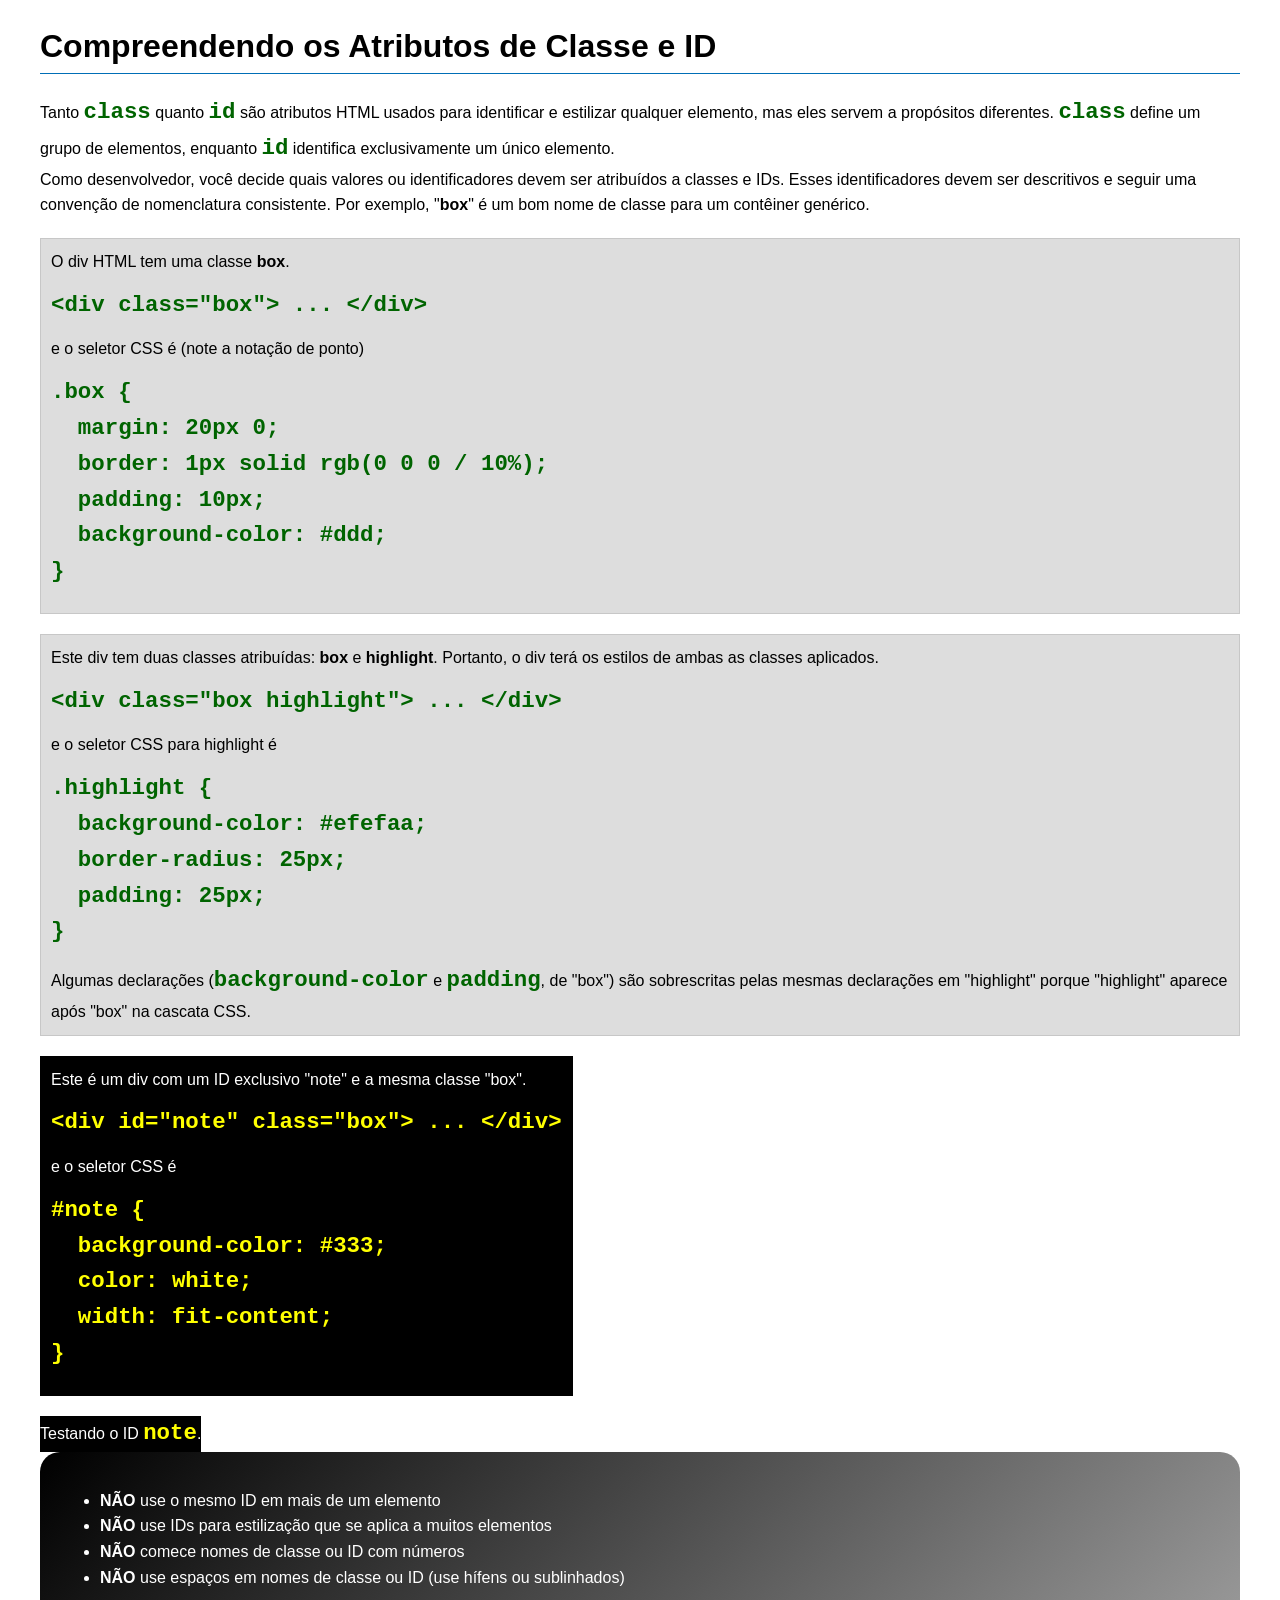
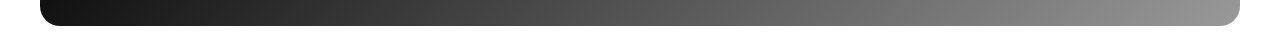
<file: semana03/classe-e-id.html>
<!DOCTYPE html>
<html lang="pt-br">

<head>
    <meta charset="UTF-8">
    <meta name="viewport" content="width=device-width, initial-scale=1.0">
    <title>Atributos de Classe vs ID</title>
    <link rel="stylesheet" href="estilos/classe-e-id.css">
</head>

<body>
    <h1>Compreendendo os Atributos de Classe e ID</h1>
    <p>Tanto <code>class</code> quanto <code>id</code> são atributos HTML usados para identificar e
        estilizar qualquer
        elemento, mas eles servem a propósitos diferentes. <code>class</code> define um grupo de
        elementos, enquanto
        <code>id</code> identifica exclusivamente um único elemento.
    </p>
    <p>Como desenvolvedor, você decide quais valores ou identificadores devem ser atribuídos a
        classes e IDs. Esses
        identificadores devem ser descritivos e seguir uma convenção de nomenclatura consistente.
        Por exemplo,
        "<strong>box</strong>" é um bom nome de classe para um contêiner genérico.</p>
    <div class="box">
        <p>O div HTML tem uma classe <strong>box</strong>.</p>
        <pre><code class="html">&lt;div class="box"&gt; ... &lt;/div&gt;</code></pre>
        e o seletor CSS é (note a notação de ponto)
        <pre><code class="css">.box {
  margin: 20px 0;
  border: 1px solid rgb(0 0 0 / 10%);
  padding: 10px;
  background-color: #ddd; 
}</code></pre>
    </div>

    <div class="box">
        <p>Este div tem duas classes atribuídas: <strong>box</strong> e <strong>highlight</strong>.
            Portanto, o div terá
            os estilos de ambas as classes aplicados.</p>
        <pre><code class="html">&lt;div class="box highlight"&gt; ... &lt;/div&gt;</code></pre>
        e o seletor CSS para highlight é
        <pre><code class="css">.highlight {
  background-color: #efefaa;
  border-radius: 25px;
  padding: 25px;
}</code></pre>
        <p>Algumas declarações (<code>background-color</code> e <code>padding</code>, de "box") são
            sobrescritas pelas
            mesmas declarações em "highlight" porque "highlight" aparece após "box" na cascata CSS.
        </p>
    </div>

    <div id="note" class="box">
        <p>Este é um div com um ID exclusivo "note" e a mesma classe "box".</p>
        <pre><code class="html">&lt;div id="note" class="box"&gt; ... &lt;/div&gt;</code></pre>
        e o seletor CSS é
        <pre><code class="css">#note {
  background-color: #333;
  color: white;
  width: fit-content;
}</code></pre>
    </div>

    <div id="note">
        <p>Testando o ID <code>note</code>.</p>
    </div>

    <section id="melhor-pratica">
        <ul>
            <li><strong>NÃO</strong> use o mesmo ID em mais de um elemento</li>
            <li><strong>NÃO</strong> use IDs para estilização que se aplica a muitos elementos</li>
            <li><strong>NÃO</strong> comece nomes de classe ou ID com números</li>
            <li><strong>NÃO</strong> use espaços em nomes de classe ou ID (use hífens ou
                sublinhados)</li>
        </ul>
    </section>

    <br>

</body>

</html>
</file>
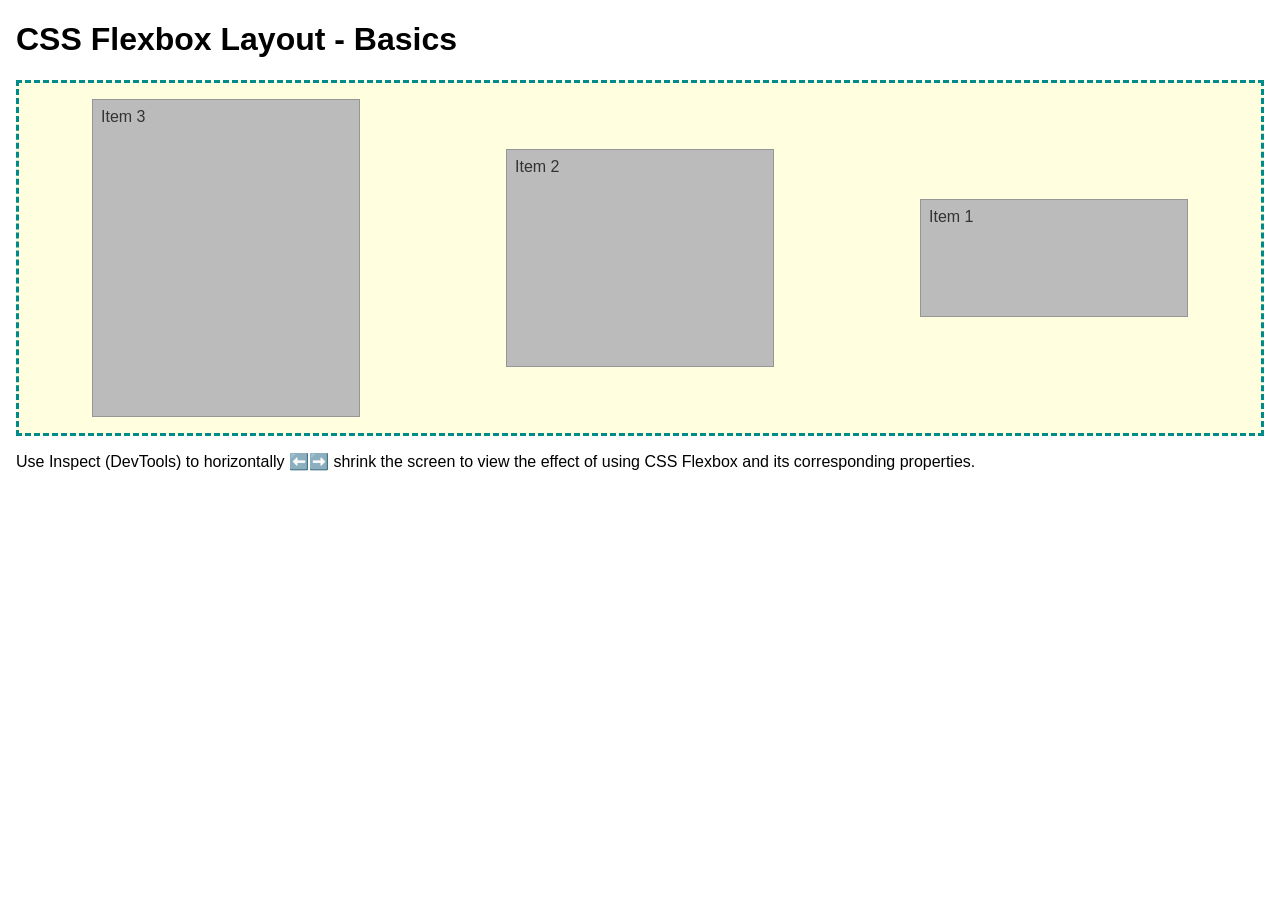
<file: semana04/layout-flexbox.html>
<!DOCTYPE html>
<html lang="en">

<head>
    <meta charset="UTF-8">
    <meta name="viewport" content="width=device-width, initial-scale=1.0">
    <title>CSS Flexbox Layout - Basics</title>
    <link rel="stylesheet" href="estilos/flexbox.css">
</head>

<body>
    <main>
        <h1>CSS Flexbox Layout - Basics</h1>
        <div class="flex-container">
            <div class="flex-item item1">Item 1</div>
            <div class="flex-item item2">Item 2</div>
            <div class="flex-item item3">Item 3</div>
        </div>
        <p>Use Inspect (DevTools) to horizontally ⬅️➡️ shrink the screen to view the effect of using
            CSS Flexbox and its corresponding properties.</p>
    </main>
</body>

</html>
</file>
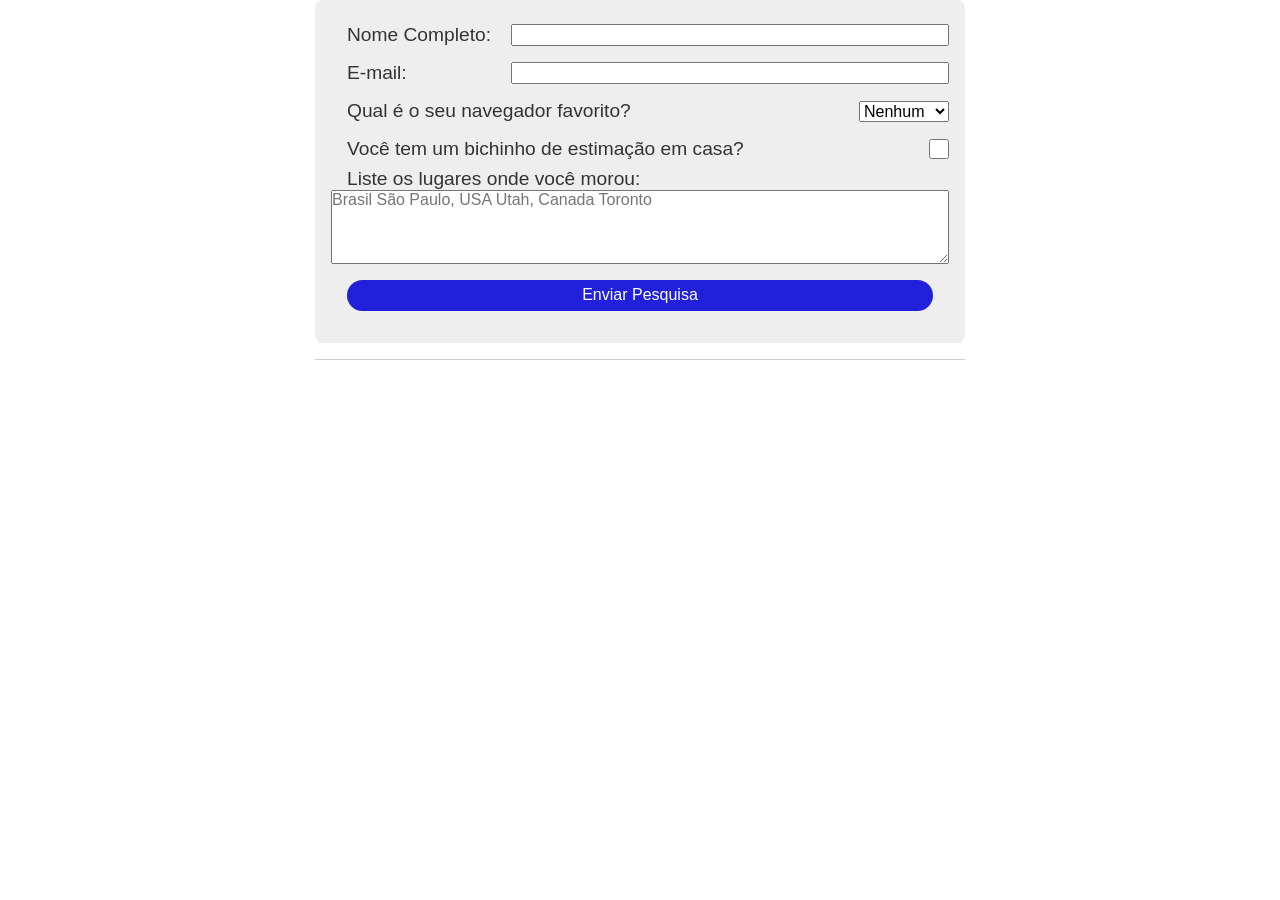
<file: semana05/formulario-pesquisa.html>
<!DOCTYPE html>
<html lang="pt-br">

<head>
    <meta charset="UTF-8">
    <meta name="viewport" content="width=device-width, initial-scale=1.0">
    <title>Formulário de pesquisa</title>
    <link rel="stylesheet" href="estilos/formulario-pesquisa.css">
</head>

<body>
    <header></header>
    <main>
        <form>

            <div class="item-formulario coluna2">
                <label for="nome-completo">Nome Completo:</label>
                <input type="text" name="nome-completo" id="nome-completo" required>
            </div>

            <div class="item-formulario coluna2">
                <label for="email-do-usuario">E-mail:</label>
                <input type="email" name="email-do-usuario" id="email-do-usuario" required>
            </div>

            <div class="item-formulario coluna1">
                <label for="navegador">Qual é o seu navegador favorito?</label>
                <select name="navegador" id="navegador" required>
                    <option value="" selected disabled>Nenhum</option>
                    <option value="1">Chrome</option>
                    <option value="2">Edge</option>
                    <option value="3">Safari</option>
                    <option value="4">DuckDuckGo</option>
                    <option value="5">Brave</option>
                </select>
            </div>

            <div class="item-formulario coluna1">
                <label for="pet">Você tem um bichinho de estimação em
                    casa?</label>
                <input type="checkbox" name="pet" id="pet">
            </div>

            <div class="item-formulario">
                <label for="feedback">Liste os lugares onde você morou:</label>
                <textarea name="feedback" id="feedback" rows="4"
                  placeholder="Brasil São Paulo, USA Utah, Canada Toronto"></textarea>
            </div>

            <button type="submit">Enviar Pesquisa</button>
        </form>
    </main>
    <footer></footer>
</body>

</html>
</file>
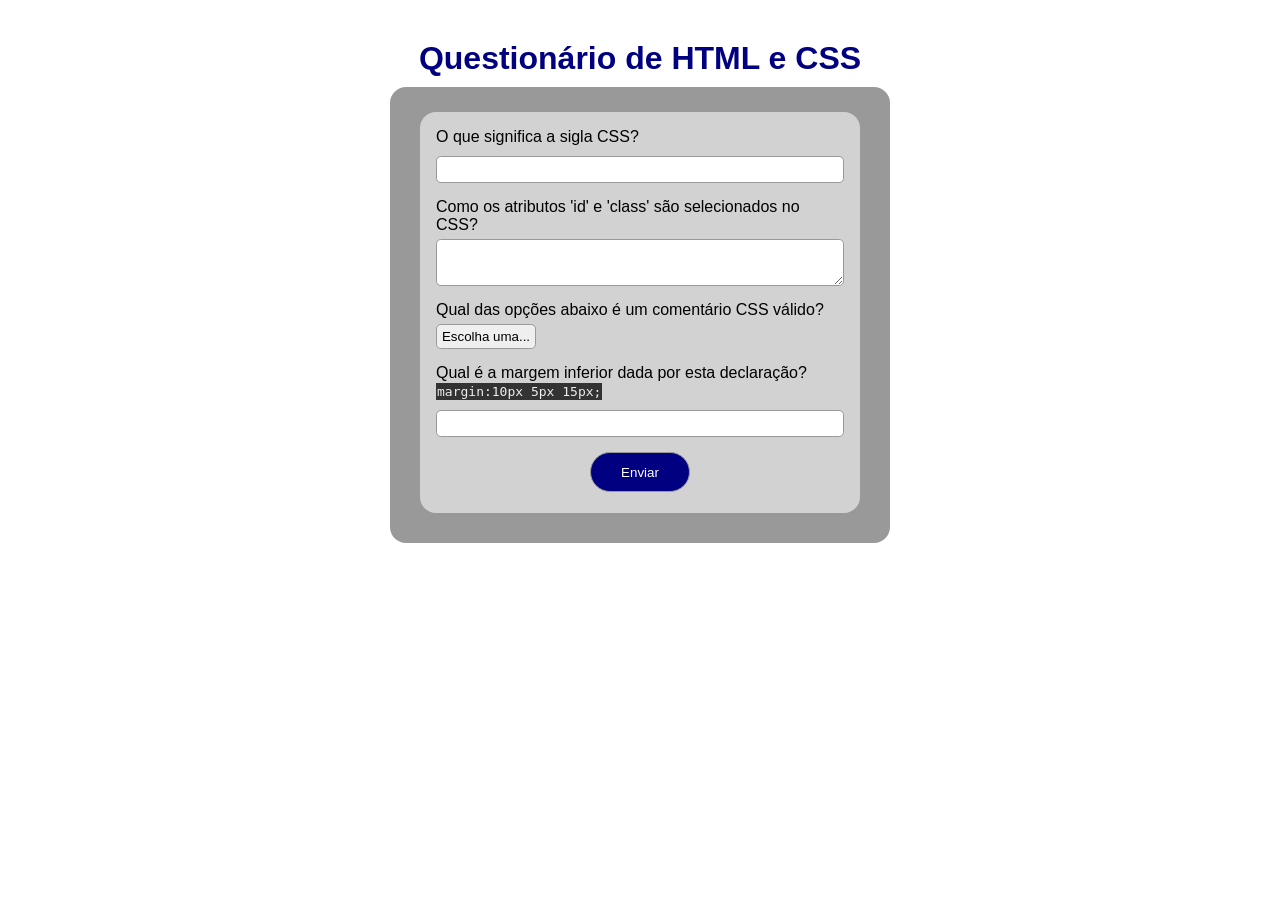
<file: semana05/questionario.html>
<!DOCTYPE html>
<html lang="pt-br">

<head>
    <meta charset="UTF-8">
    <meta name="viewport" content="width=device-width, initial-scale=1.0">
    <title>Questionário</title>
    <link rel="stylesheet" href="estilos/questionario.css">
</head>

<body>
    <header>
        <h1>Questionário de HTML e CSS</h1>
    </header>
    <main>
        <form>
            <div>
                <label>O que significa a sigla CSS?<input type="text" name="q1" id="q1"
                      required></label>
                <label for="q2">Como os atributos 'id' e 'class' são selecionados no CSS?</label>
                <textarea name="q2" id="q2" rows="3"></textarea>
                <label for="q3">Qual das opções abaixo é um comentário CSS válido?</label>
                <select name="q3" id="q3" required>
                    <option value="" selected disabled>Escolha uma...</option>
                    <option value="1">/* Este é um comentário CSS */</option>
                    <option value="2">// Este é um comentário CSS</option>
                    <option value="3">&lt;!-- Este é um comentário CSS --&gt;</option>
                </select>
                <label>Qual é a margem inferior dada por esta declaração?
                    <code>margin:10px 5px 15px;</code><input type="number" name="q4"
                      id="q4"></label>
                <button type="submit">Enviar</button>
            </div>
        </form>
    </main>
    <footer></footer>
</body>

</html>
</file>
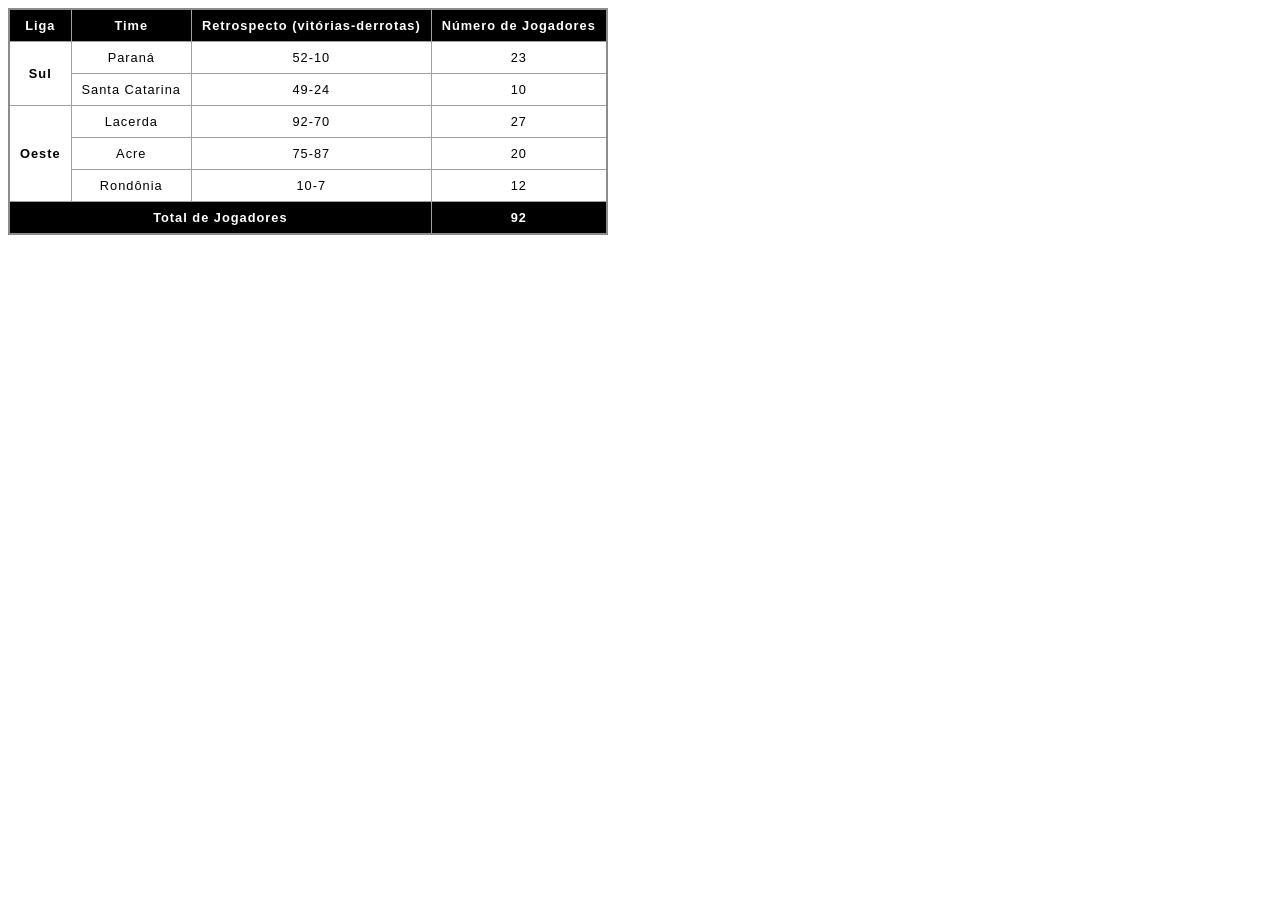
<file: semana05/tabela.html>
<!DOCTYPE html>
<html lang="pt-br">

<head>
    <meta charset="UTF-8">
    <meta name="viewport" content="width=device-width, initial-scale=1.0">
    <title>Exercício de tabela</title>
    <link rel="stylesheet" href="estilos/tabela.css">
</head>

<body>
    <table>
        <thead>
            <tr>
                <th>Liga</th>
                <th>Time</th>
                <th>Retrospecto (vitórias-derrotas)</th>
                <th>Número de Jogadores</th>
            </tr>
        </thead>
        <tbody>
            <tr>
                <th rowspan="2">Sul</th>
                <td>Paraná</td>
                <td>52-10</td>
                <td>23</td>
            </tr>
            <tr>
                <td>Santa Catarina</td>
                <td>49-24</td>
                <td>10</td>
            </tr>
            <tr>
                <th rowspan="3">Oeste</th>
                <td>Lacerda</td>
                <td>92-70</td>
                <td>27</td>
            </tr>
            <tr>
                <td>Acre</td>
                <td>75-87</td>
                <td>20</td>
            </tr>
            <tr>
                <td>Rondônia</td>
                <td>10-7</td>
                <td>12</td>
            </tr>
        </tbody>
        <tfoot>
            <tr>
                <th colspan="3">Total de Jogadores</th>
                <td>92</td>
            </tr>
        </tfoot>
    </table>

</body>

</html>
</file>
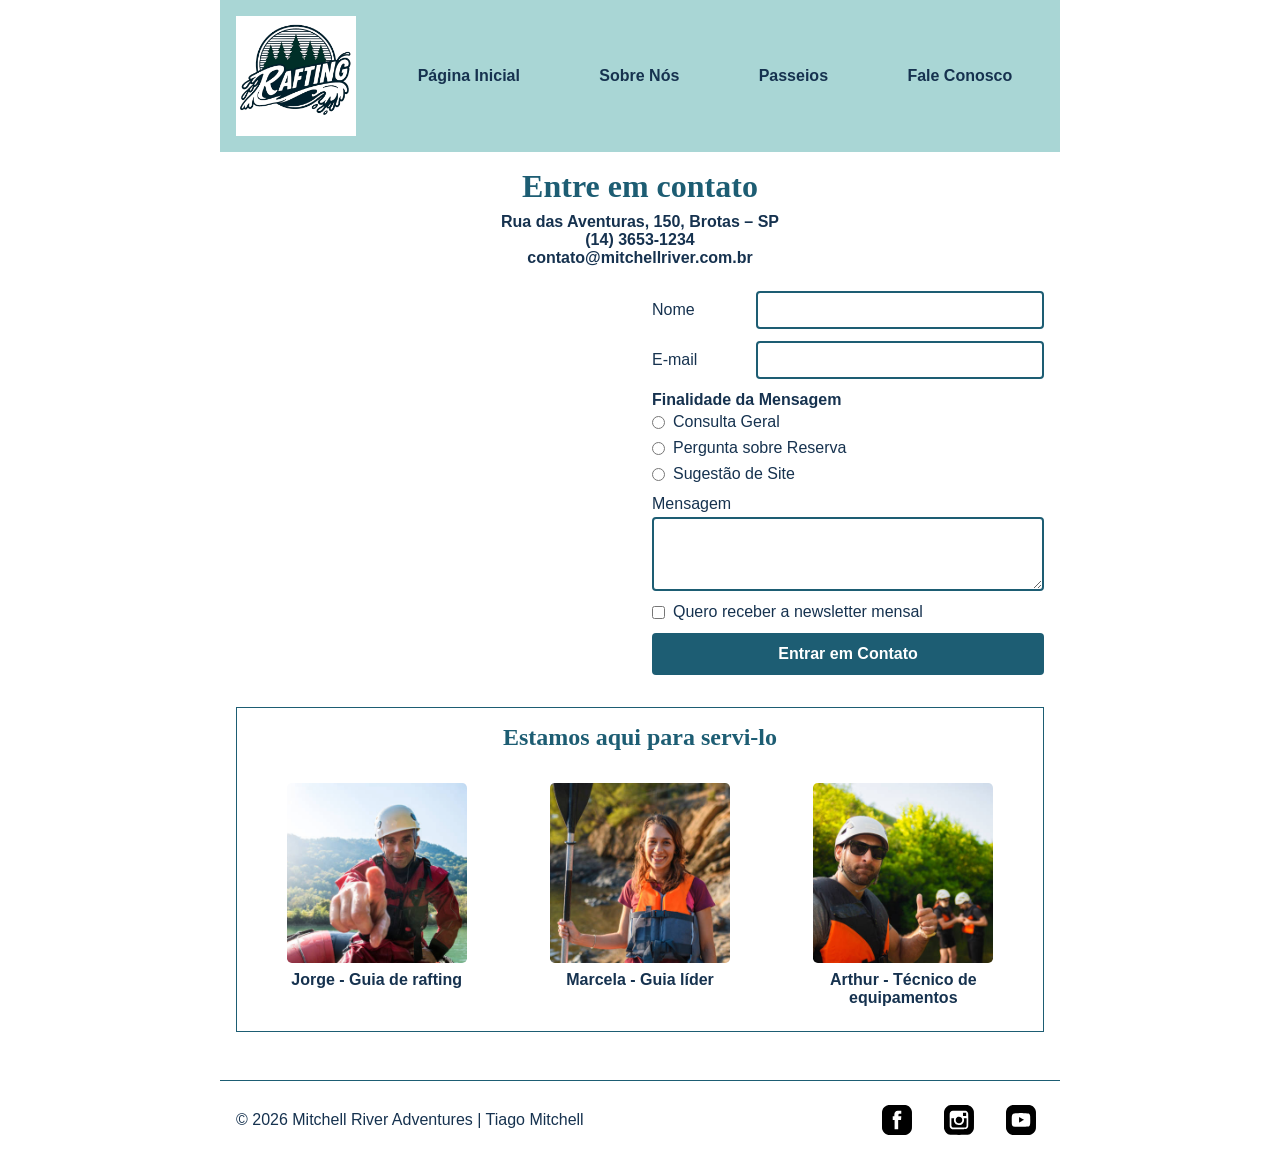
<file: wwr/contato.html>
<!DOCTYPE html>
<html lang="pt-br">

<head>
    <meta charset="UTF-8">
    <meta name="viewport" content="width=device-width, initial-scale=1.0">
    <meta name="description"
      content="Entre em contato com a Mitchell River Adventures para tirar dúvidas sobre nossas aventuras de rafting, reservas e serviços. Estamos prontos para ajudar!">
    <meta name="author" content="Tiago Mitchell">
    <title>Fale Conosco | Mitchell River Adventures</title>

    <link rel="stylesheet" href="estilos/rafting.css">
</head>

<body>
    <header>
        <img src="imagens/z-rapids-trees.png" alt="Logotipo de Mitchell River Adventures">

        <nav>
            <a href="index.html">Página Inicial</a>
            <a href="sobre.html">Sobre Nós</a>
            <a href="passeios.html">Passeios</a>
            <a href="contato.html">Fale Conosco</a>
        </nav>
    </header>

    <main>
        <h1>Entre em contato</h1>
        <div class="contato-info">
            <p><strong>Rua das Aventuras, 150, Brotas – SP</strong></p>
            <p><strong>(14) 3653-1234</strong></p>
            <p><strong>contato@mitchellriver.com.br</strong></p>
        </div>

        <div class="contato-layout">
            <iframe
              src="https://www.google.com/maps/embed?pb=!1m18!1m12!1m3!1d29535.14757932015!2d-48.14868000393229!3d-22.282025750744232!2m3!1f0!2f0!3f0!3m2!1i1024!2i768!4f13.1!3m3!1m2!1s0x94c779b1ef54476b%3A0x53ea79d1218530bb!2sBrotas%2C%20SP%2C%2017380-000!5e0!3m2!1spt-BR!2sbr!4v1795808049724!5m2!1spt-BR!2sbr"
              allowfullscreen="" loading="lazy" referrerpolicy="strict-origin-when-cross-origin">
            </iframe>

            <form>
                <div class="form-item">
                    <label for="nome-do-usuario">Nome</label>
                    <input type="text" name="nome" id="nome-do-usuario" required>
                </div>

                <div class="form-item">
                    <label for="e-mail-do-usuario">E-mail</label>
                    <input type="email" name="e-mail" id="e-mail-do-usuario" required>
                </div>

                <fieldset>
                    <legend>Finalidade da Mensagem</legend>

                    <input type="radio" name="finalidade" id="duvida-geral" value="duvida-geral">
                    <label for="duvida-geral">Consulta Geral</label>

                    <input type="radio" name="finalidade" id="pergunta-sobre-reserva"
                      value="pergunta-sobre-reserva">
                    <label for="pergunta-sobre-reserva">Pergunta sobre Reserva</label>

                    <input type="radio" name="finalidade" id="sugestao" value="sugestao">
                    <label for="sugestao">Sugestão de Site</label>
                </fieldset>

                <div class="form-item2">
                    <label for="mensagem-do-usuario">Mensagem</label>
                    <textarea name="mensagem" id="mensagem-do-usuario" rows="3"></textarea>
                </div>

                <div class="form-item1">
                    <input type="checkbox" name="newsletter" id="newsletter">
                    <label for="newsletter">Quero receber a newsletter mensal</label>
                </div>

                <button type="submit">Entrar em Contato</button>
            </form>
        </div>

        <section class="equipe">
            <h2>Estamos aqui para servi-lo</h2>

            <figure>
                <img src="imagens/funcionario_jorge.jpg" alt="Guia de rafting">
                <figcaption>Jorge - Guia de rafting </figcaption>
            </figure>

            <figure>
                <img src="imagens/funcionario_marcela.jpg" alt="Guia líder">
                <figcaption>Marcela - Guia líder</figcaption>
            </figure>

            <figure>
                <img src="imagens/funcionario_arthur.jpg" alt="Técnico de equipamentos">
                <figcaption>Arthur - Técnico de equipamentos</figcaption>
            </figure>
        </section>
    </main>

    <footer>
        <p>&copy; 2026 Mitchell River Adventures | Tiago Mitchell</p>

        <nav class="redes-sociais">
            <a href="https://facebook.com">
                <img src="imagens/facebook_254390.svg" alt="Facebook">
            </a>

            <a href="https://instagram.com">
                <img src="imagens/instagram_254393.svg" alt="Instagram">
            </a>

            <a href="https://youtube.com">
                <img src="imagens/youtube_254412.svg" alt="YouTube">
            </a>
        </nav>
    </footer>
</body>

</html>
</file>
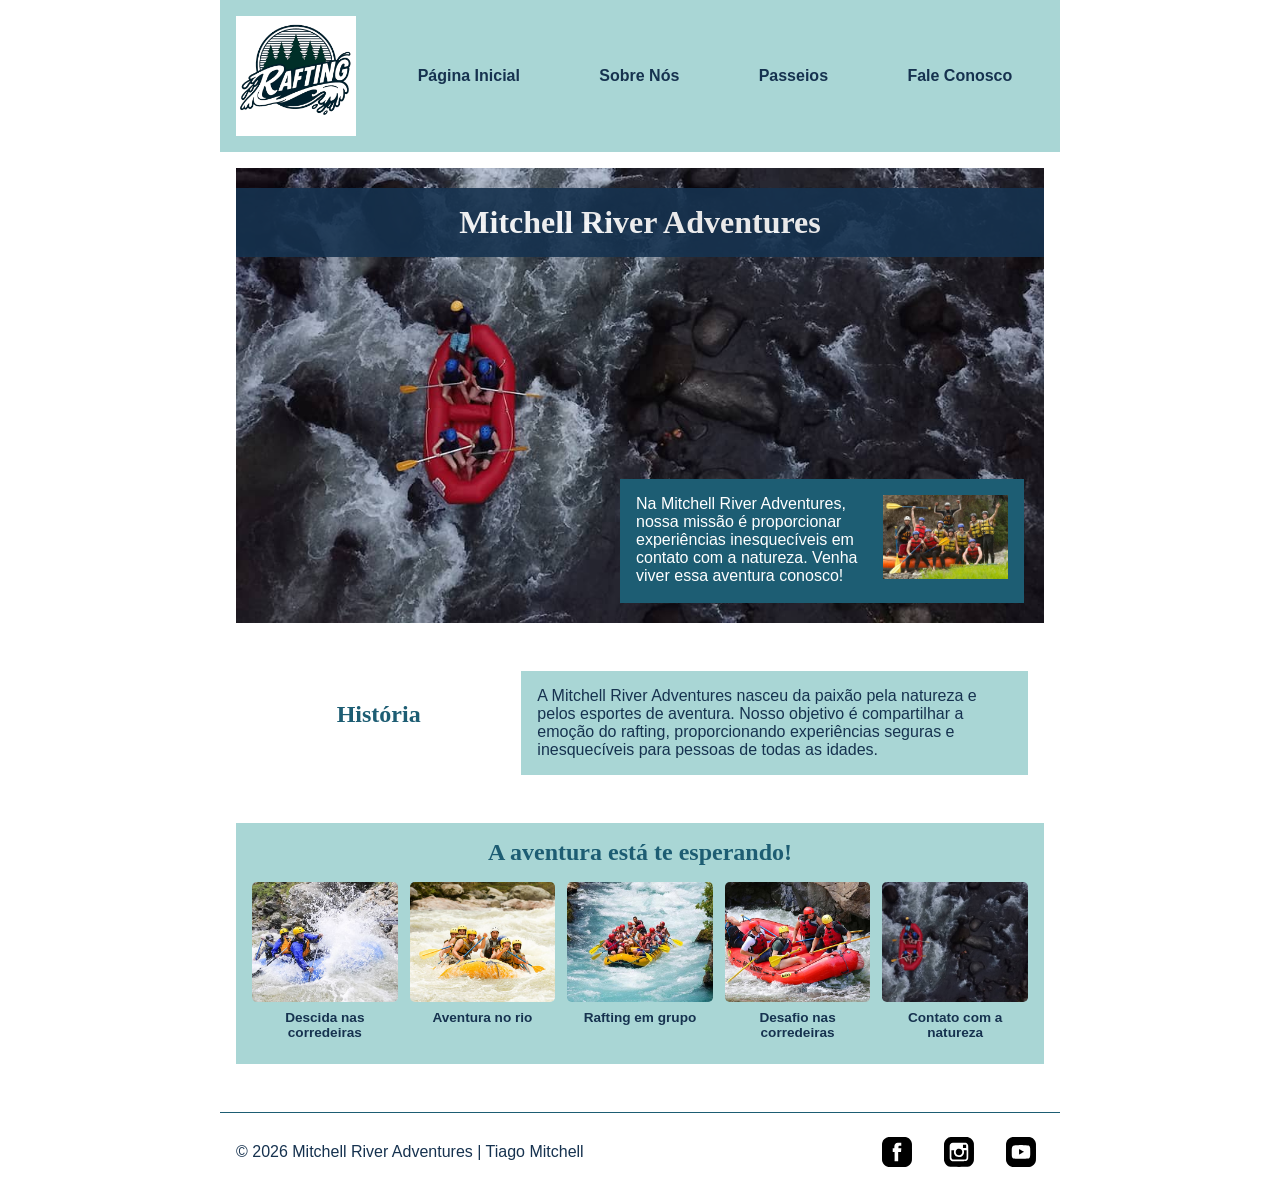
<file: wwr/sobre.html>
<!DOCTYPE html>
<html lang="pt-br">

<head>
    <meta charset="UTF-8">
    <meta name="viewport" content="width=device-width, initial-scale=1.0">
    <meta name="description"
      content="Conheça a Mitchell River Adventures e descubra nossas aventuras de rafting em contato com a natureza.">
    <meta name="author" content="Tiago Mitchell">
    <title>Sobre Nós | Mitchell River Adventures</title>

    <link rel="stylesheet" href="estilos/rafting.css">
</head>

<body>
    <header>
        <img src="imagens/z-rapids-trees.png" alt="Logotipo de Mitchell River Adventures">

        <nav>
            <a href="index.html">Página Inicial</a>
            <a href="sobre.html">Sobre Nós</a>
            <a href="passeios.html">Passeios</a>
            <a href="contato.html">Fale Conosco</a>
        </nav>
    </header>

    <main>
        <div class="hero">
            <img src="imagens/rafting16_1024.jpg" alt="Grupo praticando rafting em corredeiras">

            <h1>Mitchell River Adventures</h1>

            <article>
                <img src="imagens/rafting59_600.jpg"
                  alt="Cliente aproveitando uma aventura de rafting">

                <p>Na Mitchell River Adventures, nossa missão é proporcionar experiências
                    inesquecíveis em contato com a natureza. Venha viver essa aventura conosco!</p>
            </article>
        </div>

        <section class="historia">
            <h2>História</h2>

            <p>A Mitchell River Adventures nasceu da paixão pela natureza e pelos esportes de
                aventura. Nosso objetivo é compartilhar a emoção do rafting, proporcionando
                experiências seguras e inesquecíveis para pessoas de todas as idades.</p>
        </section>

        <section class="aventuras">
            <h2>A aventura está te esperando!</h2>

            <div class="galeria">
                <figure>
                    <img src="imagens/rafting29_600.jpg"
                      alt="Grupo descendo uma corredeira durante uma aventura de rafting">
                    <figcaption>Descida nas corredeiras</figcaption>
                </figure>

                <figure>
                    <img src="imagens/rafting4_600.jpg"
                      alt="Cliente aproveitando uma aventura de rafting no rio">
                    <figcaption>Aventura no rio</figcaption>
                </figure>

                <figure>
                    <img src="imagens/rafting53_600.jpg"
                      alt="Grupo praticando rafting em águas movimentadas">
                    <figcaption>Rafting em grupo</figcaption>
                </figure>

                <figure>
                    <img src="imagens/rafting19_600.jpg"
                      alt="Bote atravessando uma sequência de corredeiras">
                    <figcaption>Desafio nas corredeiras</figcaption>
                </figure>

                <figure>
                    <img src="imagens/rafting16_1024.jpg"
                      alt="Participantes aproveitando a natureza durante o passeio">
                    <figcaption>Contato com a natureza</figcaption>
                </figure>
            </div>
        </section>
    </main>

    <footer>
        <p>&copy; 2026 Mitchell River Adventures | Tiago Mitchell</p>

        <nav class="redes-sociais">
            <a href="https://facebook.com">
                <img src="imagens/facebook_254390.svg" alt="Facebook">
            </a>

            <a href="https://instagram.com">
                <img src="imagens/instagram_254393.svg" alt="Instagram">
            </a>

            <a href="https://youtube.com">
                <img src="imagens/youtube_254412.svg" alt="YouTube">
            </a>
        </nav>
    </footer>
</body>

</html>
</file>
<file: semana03/estilos/classe-e-id.css>
body {
    font-family: Arial, sans-serif;
    line-height: 1.6;
    margin: 0;
    padding: 0 40px;
}

h1 {
    border-bottom: 1px solid rgb(0 110 182);
    padding-bottom: 0;
}

p {
    margin: 0;
}

code {
    color: darkgreen;
    font-weight: 700;
    font-size: 1.4rem;
}

/* Class exemplos - podem ser reutilizados */

.box {
    margin: 20px 0;
    border: 1px solid rgb(0 0 0 / 10%);
    padding: 10px;
    background-color: #ddd;
    /* essa é a abreviação para #dddddd */
}

.highlight {
    background-color: #efefaa;
    border-radius: 25px;
    padding: 25px;
}

/* ID exemplos - devem ser únicos */

#note {
    background-color: #333;
    color: white;
    width: fit-content;
}

#note code {
    color: yellow;
}

#melhor-pratica {
    background: linear-gradient(135deg, #000 0%, #999 100%);
    color: white;
    border-radius: 20px;
    padding: 20px
}

#note {
    background-color: #000;
    color: white;
}
</file>
<file: semana04/estilos/flexbox.css>
body {
    font-family: Helvetica, Arial, sans-serif;
    margin: 1rem;
}

.flex-container {
    border: 3px dashed darkcyan;
    background-color: lightyellow;
    display: flex;
    flex-wrap: wrap;
    flex-direction: row-reverse;
    justify-content: space-around;
    align-items: center;
}

.flex-item {
    width: 250px;
    margin: 1rem;
    border: 1px solid rgb(0 0 0 / 20%);
    padding: 0.5rem;
    background-color: #bbb;
    color: #333;
}

.item1 {
    min-height: 100px;
}

.item2 {
    min-height: 200px;
}

.item3 {
    min-height: 300px;
}
</file>
<file: semana05/estilos/formulario-pesquisa.css>
* {
    margin: 0;
    padding: 0;
    box-sizing: border-box;
}

body {
    font-family: Georgia, 'Times New Roman', Times, serif;
    font-size: 1.2em;
    color: #333;
    background: #fff;
}

header {
    margin: 0;
    width: 650;
}

h1 {
    margin: 1rem;
    font-size: 1.5em;
    color: navy;
    text-align: center;
}

form {
    width: 650px;
    margin: 0 auto;
    padding: 1rem;
    border: 1px solid rgb(000/0.1);
    border-radius: 0.5rem;
    background-color: #eee;
    display: grid;
}

label,
input,
button,
select,
textarea {
    font-family: 'Gill Sans', 'Gill Sans MT', Calibri, 'Trebuchet MS', sans-serif;
}

label {
    text-align: left;
    padding-left: 1rem;
}

input,
select,
textarea {
    padding: 0;
    font-size: 1rem;
}

input[type="checkbox"] {
    width: 20px;
    height: 20px;
    vertical-align: bottom;
}

button {
    margin: 1rem;
    background-color: rgb(33, 33, 220);
    color: #fff;
    border: none;
    border-radius: 5rem;
    padding: .40rem;
    font-size: 1rem;
}

button:hover {
    background-color: darkgreen;
}

footer {
    margin: 1rem auto 0;
    width: 650px;
    text-align: center;
    font-size: 0.8em;
    color: #777;
    border-top: 1px solid #ccc;
}

.item-formulario {
    display: grid;
    align-items: center;
}

.coluna1 {
    grid-template-columns: 1fr 0fr;
    margin: 0.5rem 0;
}

select {
    width: 90px;
}

.coluna2 {
    grid-template-columns: 180px 2fr;
    margin: 0.5rem 0;
}
</file>
<file: semana05/estilos/questionario.css>
* {
    box-sizing: border-box;
    margin: 0;
    padding: 0;
}

body {
    font-family: 'Gill Sans', 'Gill Sans MT', Calibri, 'Trebuchet MS', sans-serif;
    display: flex;
    flex-direction: column;
    width: 650px;
    margin: 0 auto;
}

header,
h1 {
    text-align: center;
    margin-top: 20px;
    color: navy;
}

main {
    background-color: #999;
    padding: 10px 30px 30px 30px;
    margin: 0 auto;
    max-width: 500px;
    border-radius: 1rem;
    display: block;
    margin-top: 10px;
}

form {
    display: grid;
    gap: 5px;
    margin: 0 auto;
    padding: 1rem;
    border-radius: 1rem;
    margin-top: 15px;
    background-color: #eeeeeead;
}

label,
input,
button,
textarea,
select {
    font-family: 'Gill Sans', 'Gill Sans MT', Calibri, 'Trebuchet MS', sans-serif;
}

input,
textarea,
select,
button {
    display: block;
    width: 100%;
    margin-bottom: 15px;
    appearance: none;
    border: 1px solid #999;
    border-radius: 0.3rem;
}

button {
    margin-top: 10px;
    background-color: navy;
    color: #fff;
    border-radius: 5rem;
    appearance: none;
    border: 1px solid #999;
    padding: .40rem;
    width: 100px;
    height: 40px;
    margin: 5px auto;
    display: block;
}

button:hover {
    background-color: darkgreen;
}

code {
    color: #eee;
    background-color: #333;
    padding: 1px;
}

select {
    width: 100px;
    height: 25px;
    text-align: center;
}

label {
    display: block;
    margin-bottom: 5px;
}

#q4 {
    margin-top: 10px;
    padding: 5px;
}

#q1 {
    margin-top: 10px;
    padding: 5px;
}
</file>
<file: semana05/estilos/tabela.css>
table {
    border-collapse: collapse;
    border: 2px solid rgb(140 140 140);
    font-family: sans-serif;
    font-size: 0.8rem;
    letter-spacing: 1px;
}

th,
td {
    border: 1px solid rgb(160 160 160);
    padding: 8px 10px;
    text-align: center;
}

thead th,
tfoot tr {
    background-color: #000;
    color: #fff;
    font-weight: 700;
}
</file>
<file: wwr/estilos/rafting.css>
:root {
    --cor-primaria: #1d5d73;
    --cor-secundaria: #a9d6d5;
    --cor-destaque: #f4a259;
    --cor-texto: #16324f;
    --fonte-titulo: Georgia, serif;
    --fonte-texto: Arial, sans-serif;
}

* {
    margin: 0;
    padding: 0;
    box-sizing: border-box;
}

body {
    font-family: var(--fonte-texto);
    color: var(--cor-texto);
}

header,
main,
footer {
    max-width: 840px;
    margin: 0 auto;
}

header {
    display: grid;
    grid-template-columns: 150px 1fr;
    align-items: center;
    padding: 1rem;
    background-color: var(--cor-secundaria);
}

header > img {
    width: 120px;
    height: auto;
    border: none;
    padding: 0;
    box-shadow: none;
}

h1,
h2 {
    font-family: var(--fonte-titulo);
    color: var(--cor-primaria);
    text-align: center;
}

header nav {
    display: flex;
    justify-content: space-around;
    align-items: center;
    gap: 1rem;
}

nav a {
    color: var(--cor-texto);
    text-decoration: none;
    font-weight: bold;
    padding: 0.5rem;
}

nav a:hover {
    background-color: var(--cor-destaque);
    color: var(--cor-texto);
    border-radius: 4px;
}

main {
    padding: 1rem;
}

.hero {
    position: relative;
}

.hero > img {
    display: block;
    width: 100%;
    height: auto;
}

.hero h1 {
    position: absolute;
    top: 20px;
    width: 100%;
    padding: 16px;
    opacity: 0.9;
    background-color: var(--cor-texto);
    color: white;
}

.hero article {
    position: absolute;
    bottom: 20px;
    right: 20px;
    width: 50%;
    padding: 1rem;
    background-color: var(--cor-primaria);
    color: white;
}

.hero article img {
    float: right;
    width: 125px;
    height: auto;
    margin: 0 0 8px 8px;
}

section {
    margin: 2rem 0;
    padding: 1rem;
}

section h2 {
    margin-bottom: 1rem;
}

.historia {
    display: grid;
    grid-template-columns: 1fr 2fr;
    align-items: center;
    gap: 1rem;
}

.historia p {
    padding: 1rem;
    background-color: var(--cor-secundaria);
}

.aventuras {
    background-color: var(--cor-secundaria);
}

.galeria {
    display: grid;
    grid-template-columns: repeat(5, 1fr);
    gap: 0.75rem;
}

/* Figuras: galeria e equipe */
.galeria figure,
.equipe figure {
    text-align: center;
}

.galeria img,
.equipe img {
    display: block;
    width: 100%;
    object-fit: cover;
    border-radius: 0.3rem;
}

.galeria img {
    height: 120px;
}

.galeria figcaption,
.equipe figcaption {
    padding: 0.5rem 0;
    font-weight: bold;
    color: var(--cor-texto);
}

.galeria figcaption {
    font-size: 0.85rem;
}

footer {
    display: flex;
    justify-content: space-between;
    align-items: center;
    padding: 1rem;
    border-top: 1px solid var(--cor-primaria);
}

footer p {
    margin: 0;
}

footer .redes-sociais {
    display: flex;
    justify-content: flex-end;
    align-items: center;
    gap: 1rem;
    margin: 0;
    padding: 0;
}

.redes-sociais img {
    display: block;
    width: 30px;
    height: 30px;
}

/* ===== Página Fale Conosco ===== */

.contato-info {
    margin: 0.5rem 0 1.5rem;
    text-align: center;
}

/* Mapa à esquerda, formulário à direita */
.contato-layout {
    display: grid;
    grid-template-columns: 1fr 1fr;
    gap: 1.5rem;
    align-items: stretch;
}

iframe {
    width: 100%;
    height: 100%;
    min-height: 320px;
    border: 0;
    border-radius: 0.3rem;
}

form {
    display: grid;
    gap: 0.75rem;
}

/* Nome e e-mail */
.form-item {
    display: grid;
    grid-template-columns: 6rem 1fr;
    align-items: center;
    gap: 0.5rem;
}

/* Mensagem */
.form-item2 {
    display: grid;
    gap: 0.25rem;
}

/* Newsletter */
.form-item1 {
    display: flex;
    align-items: center;
    gap: 0.5rem;
}

/* Campos de texto compartilham o mesmo estilo */
input[type="text"],
input[type="email"],
textarea {
    width: 100%;
    padding: 0.5rem;
    border: 2px solid var(--cor-primaria);
    border-radius: 4px;
    font: inherit;
    color: var(--cor-texto);
}

/* Botões de opção */
fieldset {
    display: grid;
    grid-template-columns: auto 1fr;
    align-items: center;
    gap: 0.5rem;
    border: 0;
}

legend {
    margin-bottom: 0.25rem;
    font-weight: bold;
}

button[type="submit"] {
    width: 100%;
    padding: 0.75rem;
    border: 0;
    border-radius: 4px;
    background-color: var(--cor-primaria);
    color: white;
    font: inherit;
    font-weight: bold;
    cursor: pointer;
}

button[type="submit"]:hover,
button[type="submit"]:focus {
    background-color: var(--cor-destaque);
    color: var(--cor-texto);
}

/* Equipe: caixa com título */
.equipe {
    display: grid;
    grid-template-columns: repeat(3, 1fr);
    gap: 1rem;
    border: 1px solid var(--cor-primaria);
}

.equipe h2 {
    grid-column: 1 / -1;
}

.equipe img {
    max-width: 180px;
    height: 180px;
    margin: 0 auto;
}

/* ===== Responsivo ===== */

@media screen and (max-width: 650px) {
    header {
        grid-template-columns: 1fr;
        justify-items: center;
        gap: 1rem;
    }

    header nav {
        flex-wrap: wrap;
    }

    .historia {
        grid-template-columns: 1fr;
    }

    .galeria {
        grid-template-columns: repeat(2, 1fr);
    }

    .contato-layout,
    .form-item,
    .equipe {
        grid-template-columns: 1fr;
    }

    footer {
        flex-direction: column;
        gap: 1rem;
    }
}
</file>
